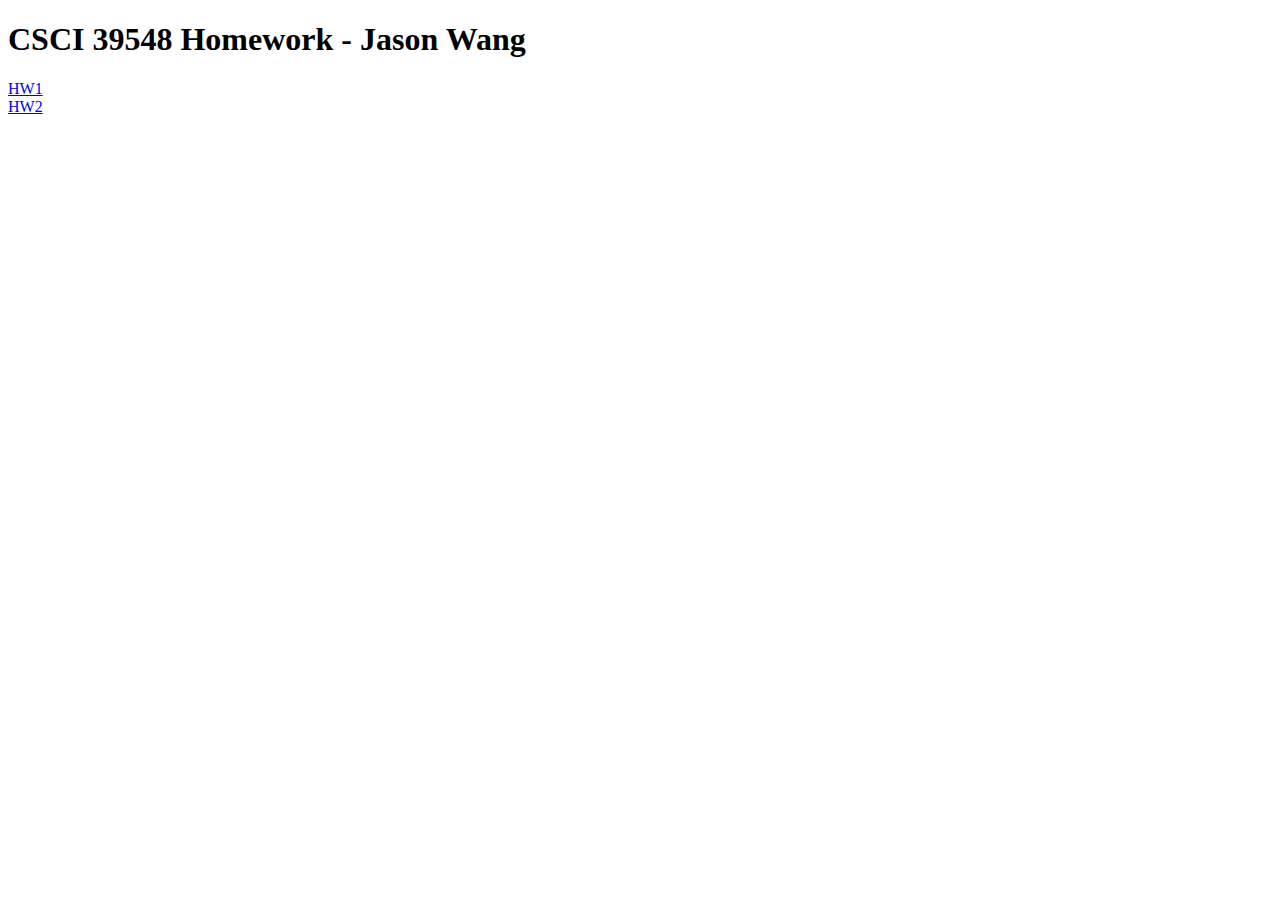
<file: index.html>
<!DOCTYPE html>
<html>
  <head>
    <!-- *Metadata goes in here -->
    <!-- Body margin is 8 pixels-->
    <title>CSCI 39548 HW</title>
  </head>

  <body>
    <!-- *Actual Content Goes in Here -->
    <h1>CSCI 39548 Homework - Jason Wang</h1>
    <a href="HW1/index.html">HW1</a><br>
    <a href="HW2/index.html">HW2</a>
  </body>
</html>
</file>
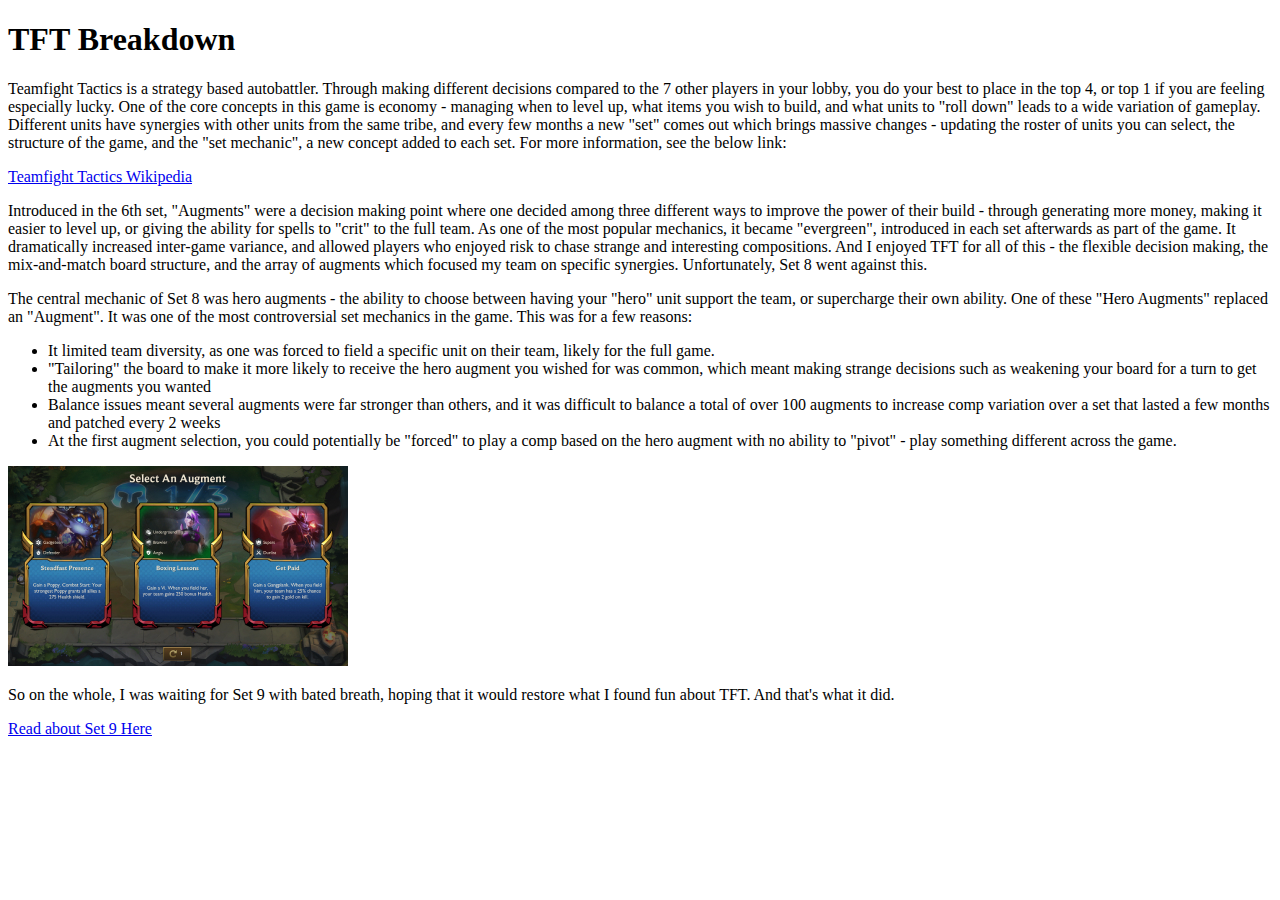
<file: HW1/index.html>
<!DOCTYPE html>
<html>
  <head>
    <!-- *Metadata goes in here -->
    <!-- Body margin is 8 pixels-->
    <title>TFT - Set 8 Review</title>
    <meta name="description", content="TFT is an autobattler game that is releasing a new set in a couple days. This article breaks down TFT's general structure, complaints of the recent set, and changes made in the new set that are driving excitement."/>
    <meta name="keywords", content="TFT, Teamfight, Tactics, Review, Breakdown, Set 8, Set 9, Set 8.5, Augments, Hero, Hero Augments">
  </head>

  <body>
    <!-- *Actual Content Goes in Here -->
    <h1>TFT Breakdown</h1>
    <p>Teamfight Tactics is a strategy based autobattler. Through making different decisions compared to the 7 other players in your lobby, you do your best to place in the top 4, or top 1 if you are feeling especially lucky. One of the core concepts in this game is economy - managing when to level up, what items you wish to build, and what units to "roll down" leads to a wide variation of gameplay. Different units have synergies with other units from the same tribe, and every few months a new "set" comes out which brings massive changes - updating the roster of units you can select, the structure of the game, and the "set mechanic", a new concept added to each set. For more information, see the below link:</p>
    <a href="https://en.wikipedia.org/wiki/Teamfight_Tactics">Teamfight Tactics Wikipedia</a>
    <p>Introduced in the 6th set, "Augments" were a decision making point where one decided among three different ways to improve the power of their build - through generating more money, making it easier to level up, or giving the ability for spells to "crit" to the full team. As one of the most popular mechanics, it became "evergreen", introduced in each set afterwards as part of the game. It dramatically increased inter-game variance, and allowed players who enjoyed risk to chase strange and interesting compositions. And I enjoyed TFT for all of this - the flexible decision making, the mix-and-match board structure, and the array of augments which focused my team on specific synergies. Unfortunately, Set 8 went against this.</p>
    <p>The central mechanic of Set 8 was hero augments - the ability to choose between having your "hero" unit support the team, or supercharge their own ability. One of these "Hero Augments" replaced an "Augment". It was one of the most controversial set mechanics in the game. This was for a few reasons:</p>
    <ul>
        <li>It limited team diversity, as one was forced to field a specific unit on their team, likely for the full game.</li>
        <li>"Tailoring" the board to make it more likely to receive the hero augment you wished for was common, which meant making strange decisions such as weakening your board for a turn to get the augments you wanted</li>
        <li>Balance issues meant several augments were far stronger than others, and it was difficult to balance a total of over 100 augments to increase comp variation over a set that lasted a few months and patched every 2 weeks</li>
        <li>At the first augment selection, you could potentially be "forced" to play a comp based on the hero augment with no ability to "pivot" - play something different across the game.</li>
    </ul>
    <img src="hero augment.jpeg">
    <p>So on the whole, I was waiting for Set 9 with bated breath, hoping that it would restore what I found fun about TFT. And that's what it did.</p>
    <a href="set9.html">Read about Set 9 Here</a>

  </body>
</html>
</file>
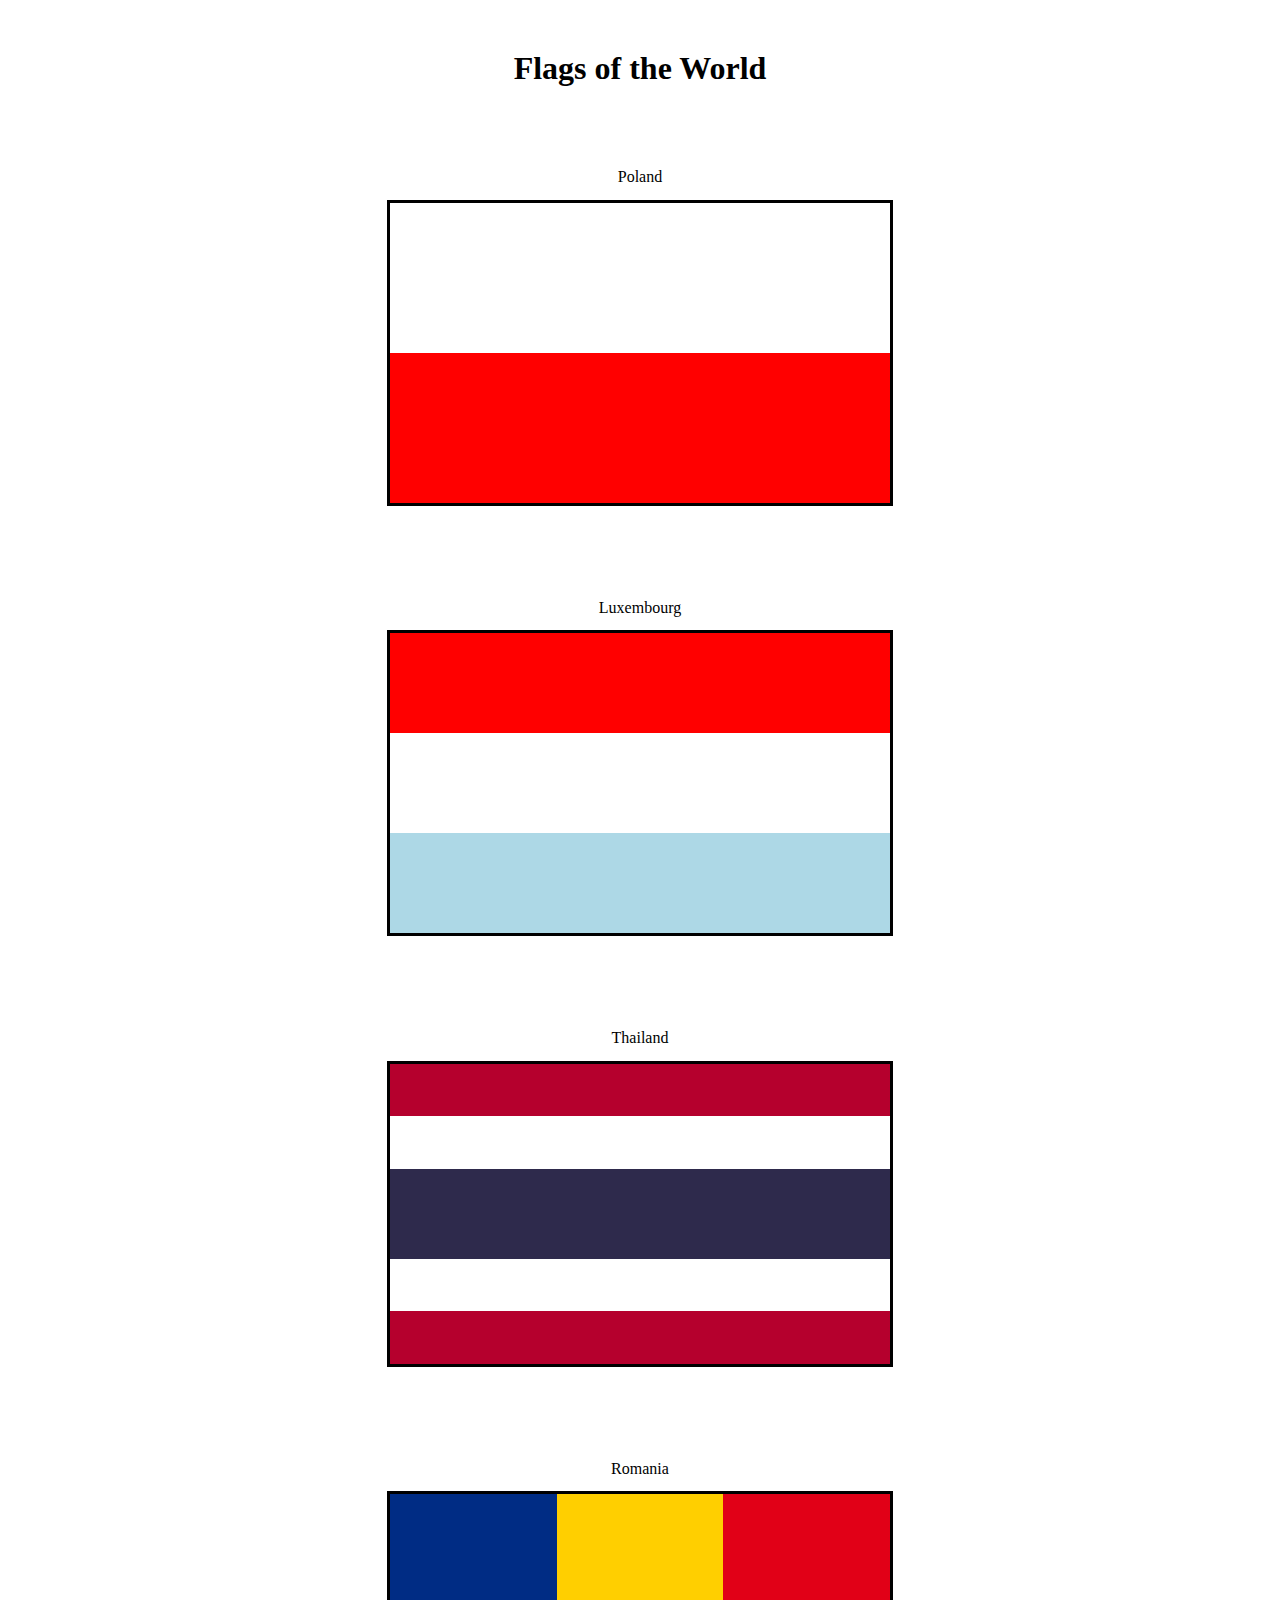
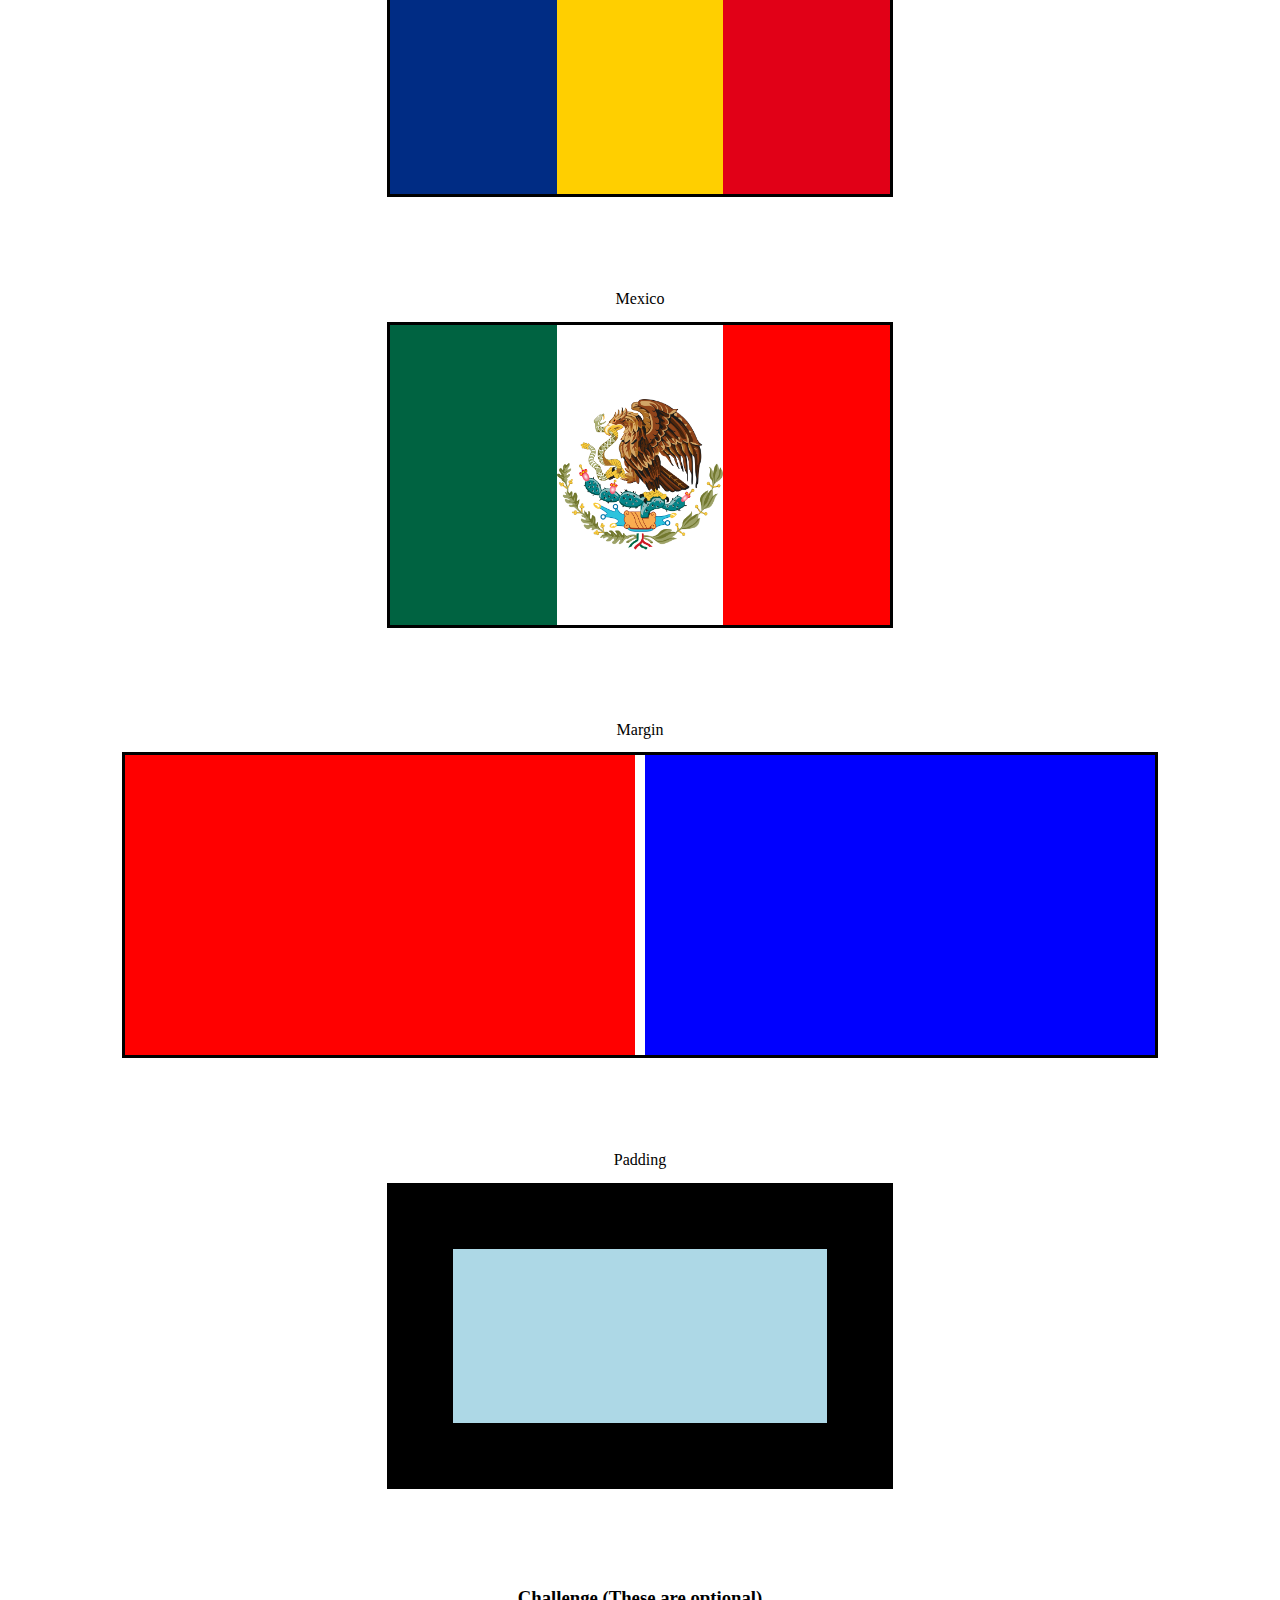
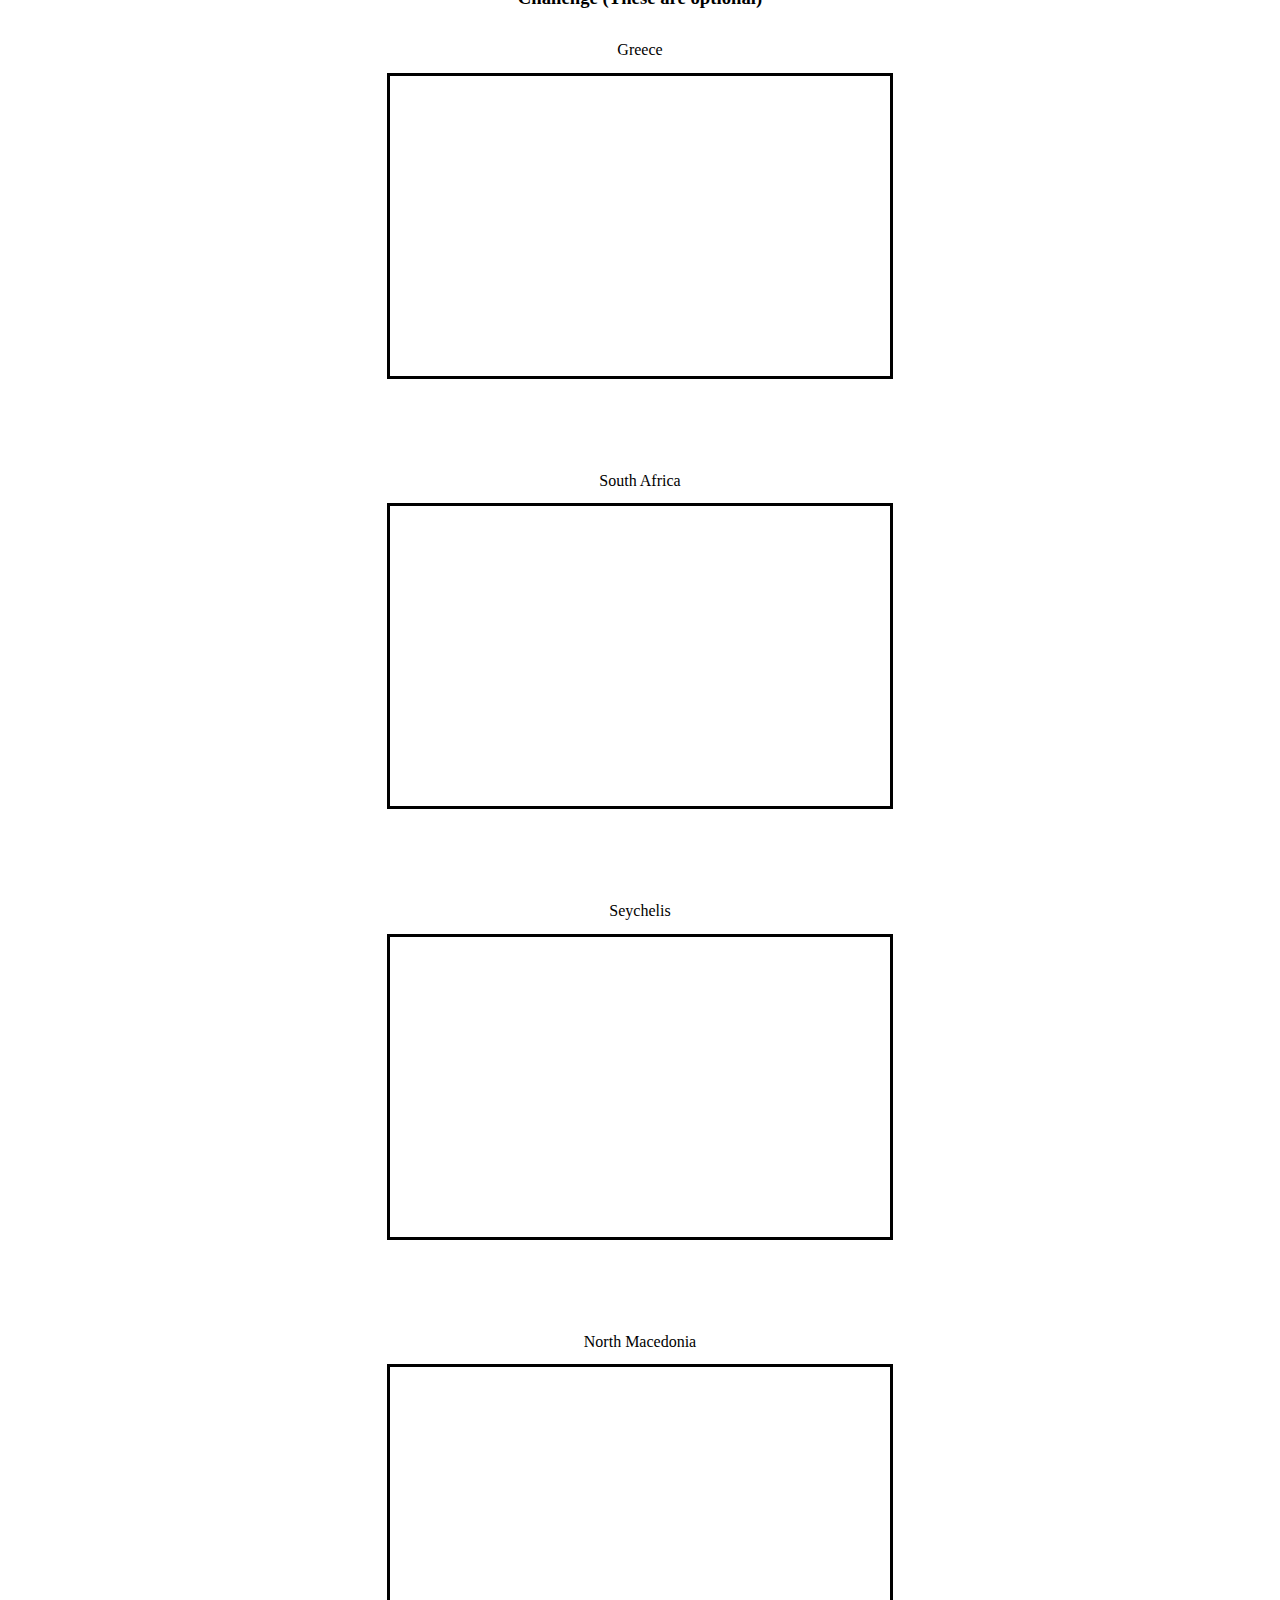
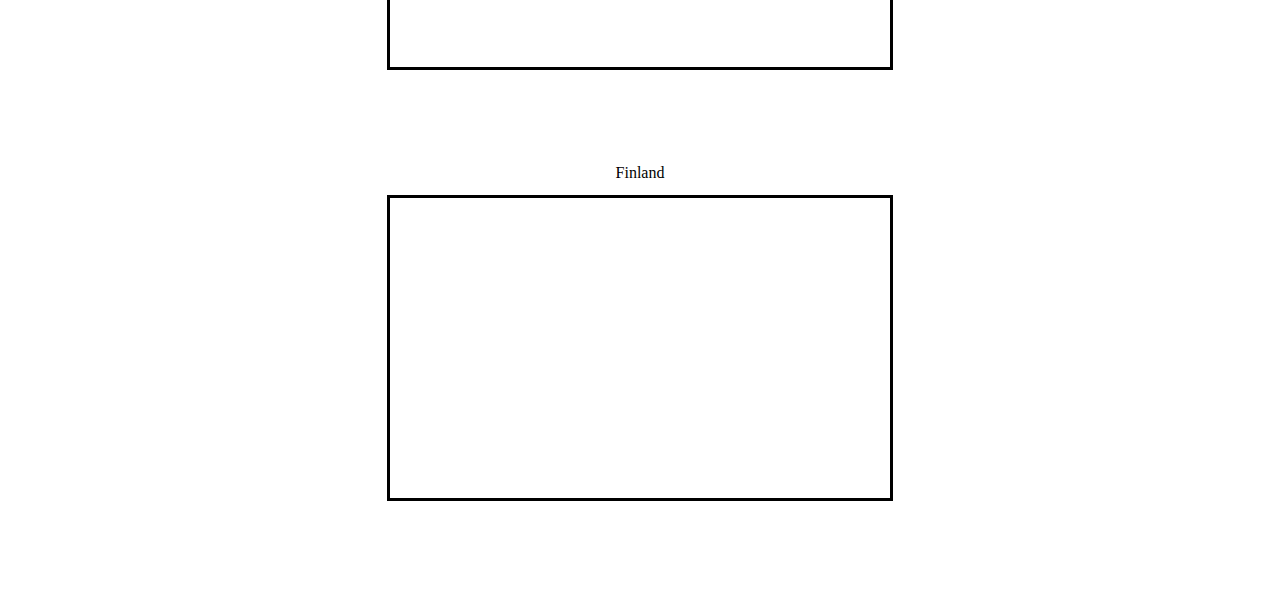
<file: HW2/index.html>
<!DOCTYPE html> 
<head>
  <head>
    <link rel="stylesheet" href="styles.css">
  </head>
  
  <h1 id="intro">Flags of the World</h1>
  
  <br>
  
  <!-- 
    Some flags already have some CSS elements added in
    You are expected to finish the rest.
  -->
  
  <div class="flags">
    <h2 class="label">Poland</h2>
    <div class="flag">
      <div class="white twovert"></div>
      <div class="red twovert"></div>
    </div>
  
    <h2 class="label">Luxembourg</h2>
    <div class="flag">
      <div class="red threevert"></div>
      <div class="red threevert" id="white"></div>
      <div class="light-blue threevert"></div>
    </div>

    <h2 class="label">Thailand</h2>
    <div class="flag">
      <div class="thailand-red narrow"></div>
      <div class="thailand-white narrow"></div>
      <div class="thailand-blue wide"></div>
      <div class="thailand-white narrow"></div>
      <div class="thailand-red narrow"></div>
    </div>
  
    <h2 class="label">Romania</h2>
    <div class="flag" style="display: flex; flex-direction: row;">
      <div class="romania-blue threehoriz"></div>
			<div class="romania-yellow threehoriz"></div>
			<div class="romania-red threehoriz"></div>
    </div>
  
    <h2 class="label">Mexico</h2>
    <div class="flag" style="display: flex; flex-direction: row;">
      <div class="mexico-green threehoriz"></div>
			<div class="white threehoriz">
				<img src="eagle.png" class="mexico-img">
			</div>
			<div class="red threehoriz"></div>
    </div>

    <h2>Margin</h2>
    <div class="margin-container">
			<div class="flag1"></div>
			<div class="flag2"></div>
    </div>

    <h2>Padding</h2>
    <div class="flag black">
      <div class="flag padding-container"></div>
    </div>
  
    <h3>Challenge (These are optional)</h3>

    <h2>Greece</h2>
    <div class="flag">
      <!-- insert flag here -->
    </div>
  
    <h2>South Africa</h2>
    <div class="flag">
      <!-- insert flag here -->
    </div>
  
    <h2>Seychelis</h2>
    <div class="flag">
      <!-- insert flag here -->
    </div>
  
    <h2>North Macedonia</h2>
    <div class="flag">
      <!-- insert flag here -->
    </div>
  
    <h2>Finland</h2>
    <div class="flag">
      <!-- insert flag here -->
    </div>
  </div>
</file>
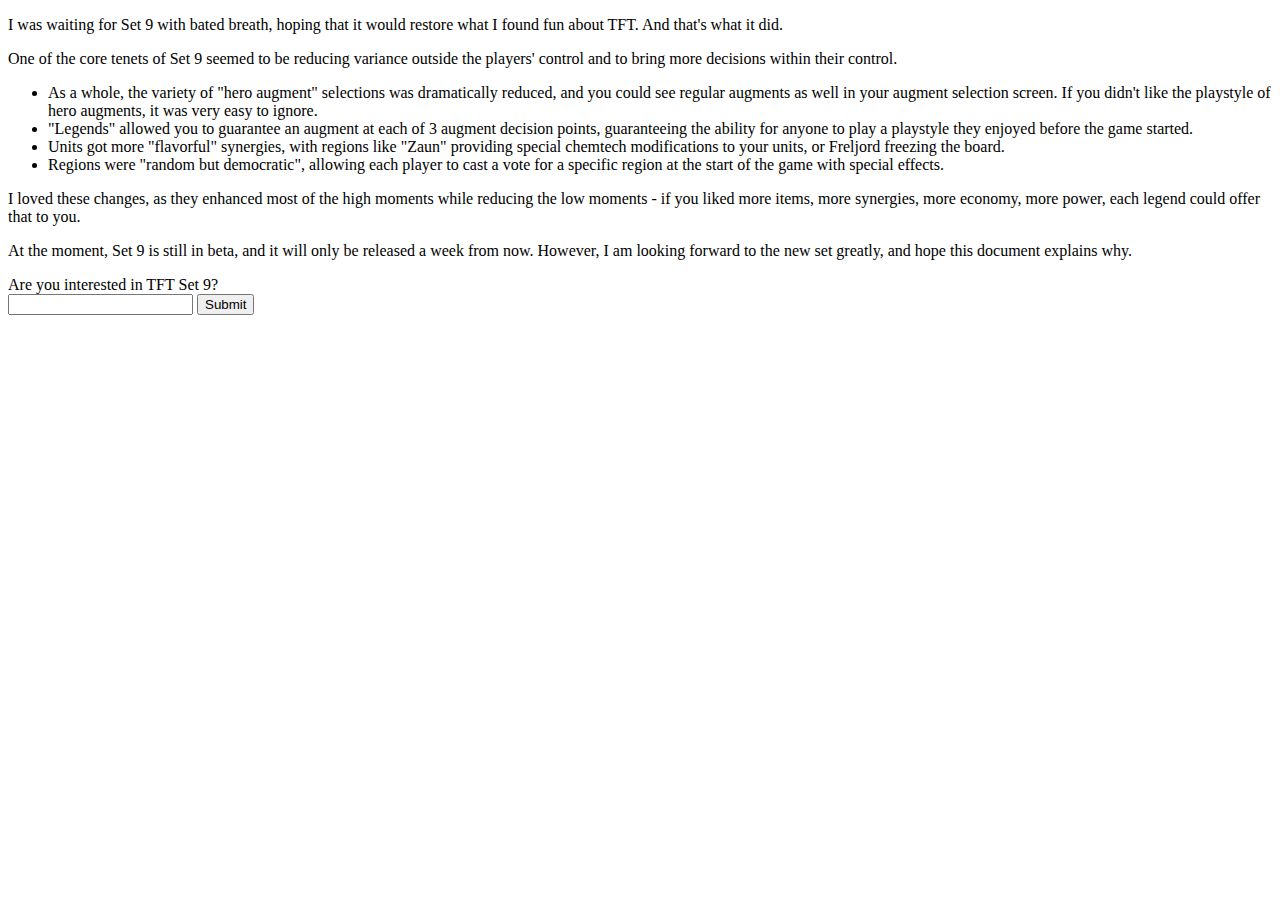
<file: set9.html>
<!DOCTYPE html>
<html>
  <head>
    <!-- *Metadata goes in here -->
    <title>TFT - Looking to Set 9</title>
  </head>

  <body>
    <!-- *Actual Content Goes in Here -->
    <p>I was waiting for Set 9 with bated breath, hoping that it would restore what I found fun about TFT. And that's what it did.</p> 
    <p>One of the core tenets of Set 9 seemed to be reducing variance outside the players' control and to bring more decisions within their control.</p>
    <ul>
      <li>As a whole, the variety of "hero augment" selections was dramatically reduced, and you could see regular augments as well in your augment selection screen. If you didn't like the playstyle of hero augments, it was very easy to ignore.</li>
      <li>"Legends" allowed you to guarantee an augment at each of 3 augment decision points, guaranteeing the ability for anyone to play a playstyle they enjoyed before the game started.</li>
      <li>Units got more "flavorful" synergies, with regions like "Zaun" providing special chemtech modifications to your units, or Freljord freezing the board.</li>
      <li>Regions were "random but democratic", allowing each player to cast a vote for a specific region at the start of the game with special effects.</li>
    </ul>
    <p>I loved these changes, as they enhanced most of the high moments while reducing the low moments - if you liked more items, more synergies, more economy, more power, each legend could offer that to you.</p>
    <p>At the moment, Set 9 is still in beta, and it will only be released a week from now. However, I am looking forward to the new set greatly, and hope this document explains why.</p>
    <form>
      <label for="interest">Are you interested in TFT Set 9?</label><br>
      <input type="text"/>
      <input type="submit">
    </form>
  </body>
</html>
</file>
<file: HW2/styles.css>
/* BEGIN SETUP (you will not need to use these) */
#intro {
    color: rgb(0, 0, 0);
    text-align: center;
    margin: 50px;
  }
  
  .flags {
    display: flex;
    flex-direction: column;
    align-items: center;
  }
  
  h2 {
    font-size: medium;
    font-weight: 200;
  }
  /* END SETUP */
  
  /* Classes that you might find useful */
  /* You may also have to implement your own classes */
  
  .flag {
    height: 300px;
    width: 500px;
    border-style: solid;
    margin-bottom: 5rem;
  }
  
  .twovert {
    height: 50%;
  }
  
  .threevert {
    height: 33.3%;
  }

  .threehoriz {
    width: 33.3%;
  }
  
  .narrow {
    height: 17.5%;
  }
  
  .wide {
    height: 30%;
  }
  
  .circle {
    border-radius: 50%;
    height: 200px;
    width: 200px;
    position: relative;
    left: 85px;
    top: 50px;
  }
  /* QUESTION 1 */

  /* Colors */
  .red {
    background-color: red;
  }

  .orange {
    background-color: orange;
  }
  
  .yellow {
    background-color: yellow;
  }
  
  .green {
    background-color: green;
  }
  
  .blue {
    background-color: blue;
  }
  
  .light-blue {
    background-color: lightblue;
  }
  
  .purple {
    background-color: purple;
  }
  
  .white {
    background-color: #fff;
  }
  
  .black {
    background-color: #000;
  }
  
  #white {
    background-color: #fff;
  }

  /* BEGIN QUESTION 2 */
  
  .thailand-red {
    background-color:#B5002D;
  }
  
  .thailand-white {
    background-color: #fff;
  }
  
  .thailand-blue {
    background-color: #2E2A4C;
  }
  
  /* END QUESTION 2 */
  
  /* BEGIN QUESTION 3 */
  
  .romania-blue {
    background-color: #002c84;
  }
  
  .romania-yellow {
    background-color: #ffcf00;
  }
  
  .romania-red {
    background-color: #e10017;
  }
  
  /* END QUESTION 3 */
  
  /* QUESTION 4 */
  .mexico-green {
    background-color: #006341;
  }
  
  .mexico-img {
    width:100%; 
    height:100%; 
    object-fit: contain;
  }
  
  .mexico-red {
    background-color: #ce1126;
  }
  
  /* QUESTION 5 */
  .label:hover {
    color: red;
    font-size: larger
  }

  /* QUESTION 6 */
  .margin-container {
    height: 300px;
    width: 1030px;
    border-style: solid;
    margin-bottom: 5rem;
    display: flex;
    justify-content: center;
  }
  
  /* For margin practice */
  .flag1 {
    background-color: red;
    width: 50%;
    height: 100%;
    margin-right: 5px;
  }
  
  .flag2 {
    background-color: blue;
    width: 50%;
    height: 100%;
    margin-left: 5px;
  }
  /* For padding practice */
  .padding-container {
    box-sizing: border-box;
    background-color: lightblue;
    background-clip: content-box, padding-box;
    padding: 60px;
  }
</file>
